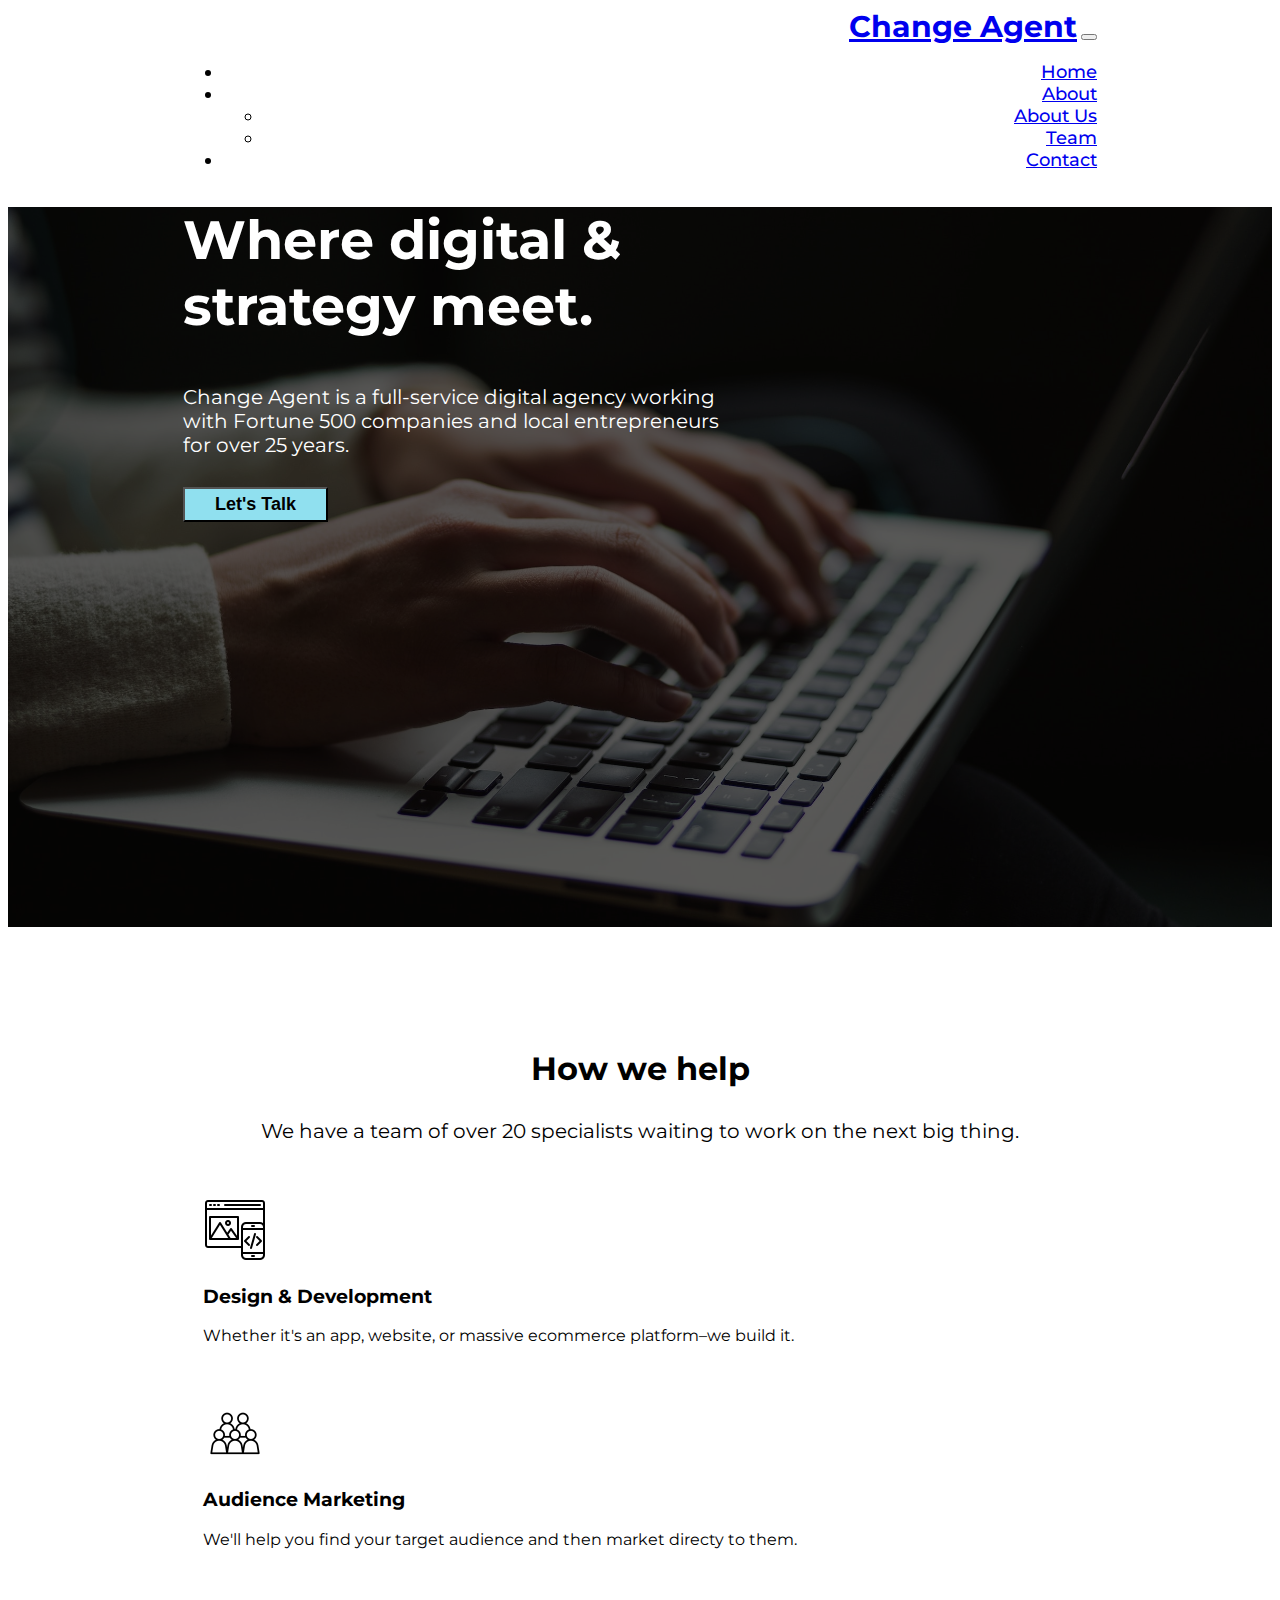
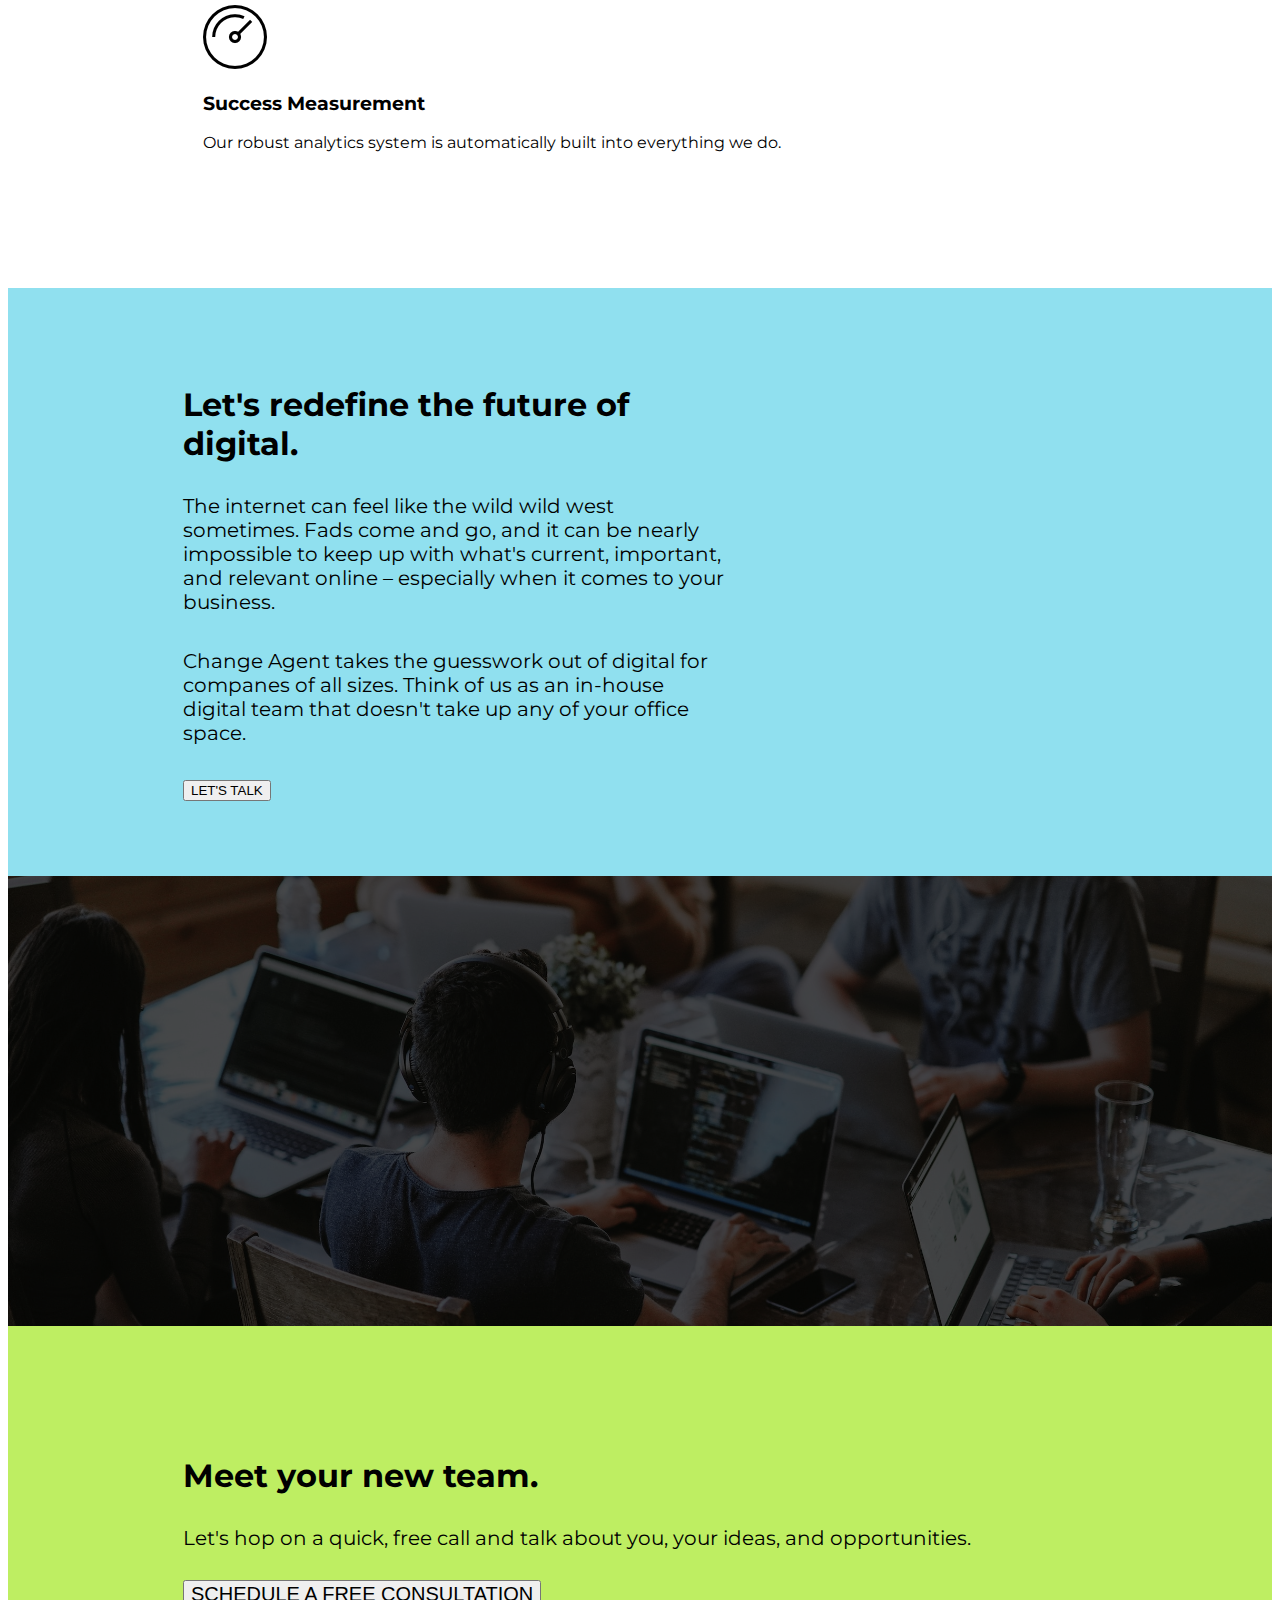
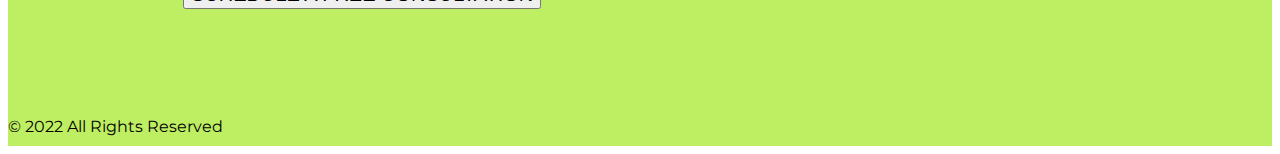
<file: index.html>
<!DOCTYPE html>
<html lang="en">

<head>
    <meta charset="UTF-8">
    <meta http-equiv="X-UA-Compatible" content="IE=edge">
    <meta name="viewport" content="width=device-width, initial-scale=1.0">
    <title>Document</title>
    <link href="https://cdn.jsdelivr.net/npm/bootstrap@5.3.0-alpha3/dist/css/bootstrap.min.css" rel="stylesheet" integrity="sha384-KK94CHFLLe+nY2dmCWGMq91rCGa5gtU4mk92HdvYe+M/SXH301p5ILy+dN9+nJOZ" crossorigin="anonymous">
    <link rel="stylesheet" href="style.css">

</head>

<body>

    <nav class="navbar navbar-expand-lg px-4 py-4">
        <div class="container-fluid pt-2 pb-2 navigation">
            <a class="navbar-brand" href="index.html">Change Agent</a>
            <button class="navbar-toggler" type="button" data-bs-toggle="collapse" data-bs-target="#navbarSupportedContent" aria-controls="navbarSupportedContent" aria-expanded="false" aria-label="Toggle navigation">
                <span class="navbar-toggler-icon"></span>
            </button>
            <div class="collapse navbar-collapse " id="navbarSupportedContent">
                <ul class="navbar-nav mb-2 mb-lg-0 justify-content-end ms-auto">

                    <li class="nav-item px-2 ">
                        <a class="nav-link" href="index.html">Home</a>
                    </li>
                    <li class="nav-item dropdown px-2 ">
                        <a class="nav-link dropdown-toggle" href="about.html" role="button" data-bs-toggle="dropdown" aria-expanded="false">
                            About
                        </a>
                        <ul class="dropdown-menu">
                            <li px-2><a class="dropdown-item" href="about.html">About Us</a></li>
                            <li px-2><a class="dropdown-item" href="team.html">Team</a></li>
                        </ul>
                    </li>
                    <li class="nav-item px-2">
                        <a class="nav-link active" aria-current="page" href="contact.html">Contact</a>
                    </li>
                </ul>
            </div>
        </div>
    </nav>

    <div class="landing-hero d-flex flex-column justify-content-center">
        <div class="container-fluid p-4">
            <div class="hero-text">
                <h1>Where digital & strategy meet.</h1>
                <p>Change Agent is a full-service digital agency working with Fortune 500 companies and local entrepreneurs for over 25 years. </p>
                <button class="btn">Let's Talk</button>
            </div>
        </div>
    </div>

    <div class="landing-3 d-flex flex-column text-center">
        <div class="container-fluid p-4">
            <div class="text-3">
                <h1>How we help</h1>
                <p>We have a team of over 20 specialists waiting to work on the next big thing.</p>
            </div>

            <div class="landing-services d-flex text-center">
                <div class="landing-service">
                    <img src="img/web-design.png" alt="">
                    <h3 class="fw-bold">Design & Development</h3>
                    <p>Whether it's an app, website, or massive ecommerce platform–we build it.</p>
                </div>
                <div class="landing-service">
                    <img src="img/audience.png" alt="">
                    <h3 class="fw-bold">Audience Marketing</h3>
                    <p>We'll help you find your target audience and then market directy to them.</p>
                </div>
                <div class="landing-service">
                    <img src="img/speedometer.png" alt="">
                    <h3 class="fw-bold">Success Measurement</h3>
                    <p>Our robust analytics system is automatically built into everything we do.</p>
                </div>
            </div>
        </div>
    </div>

    <div class="landing-4 d-flex">
        <div class="container-fluid p-4 d-flex flex-column justify-content-center align-items-center">
            <div class="text-4 ">
                <h1>Let's redefine the future of digital.</h1>
                <p>The internet can feel like the wild wild west sometimes. Fads come and go, and it can be nearly impossible to keep up with what's current, important, and relevant online – especially when it comes to your business.</p>
                <p>Change Agent takes the guesswork out of digital for companes of all sizes. Think of us as an in-house digital team that doesn't take up any of your office space.</p>
                <button class="btn btn-light fw-bold">LET'S TALK</button>
            </div>
        </div>
    </div>

    <div class="landing-5 d-flex  text-light">
        <div class="container-fluid p-4">
        </div>
    </div>

    <div class="footer text-center">
        <div class="footer-text container-fluid d-flex flex-column justify-content-center align-items-center">
            <h1>Meet your new team.</h1>
            <p>Let's hop on a quick, free call and talk about you, your ideas, and opportunities.</p>
            <button class="btn btn-dark fw-bold">SCHEDULE A FREE CONSULTATION</button>

        </div>
        <div class="container-fluid site d-flex align-items-end justify-content-center">
            <p>© 2022 All Rights Reserved</p>
        </div>
    </div>


    <script src="https://cdn.jsdelivr.net/npm/bootstrap@5.3.0-alpha3/dist/js/bootstrap.bundle.min.js" integrity="sha384-ENjdO4Dr2bkBIFxQpeoTz1HIcje39Wm4jDKdf19U8gI4ddQ3GYNS7NTKfAdVQSZe" crossorigin="anonymous"></script>

</body>

</html>
</file>
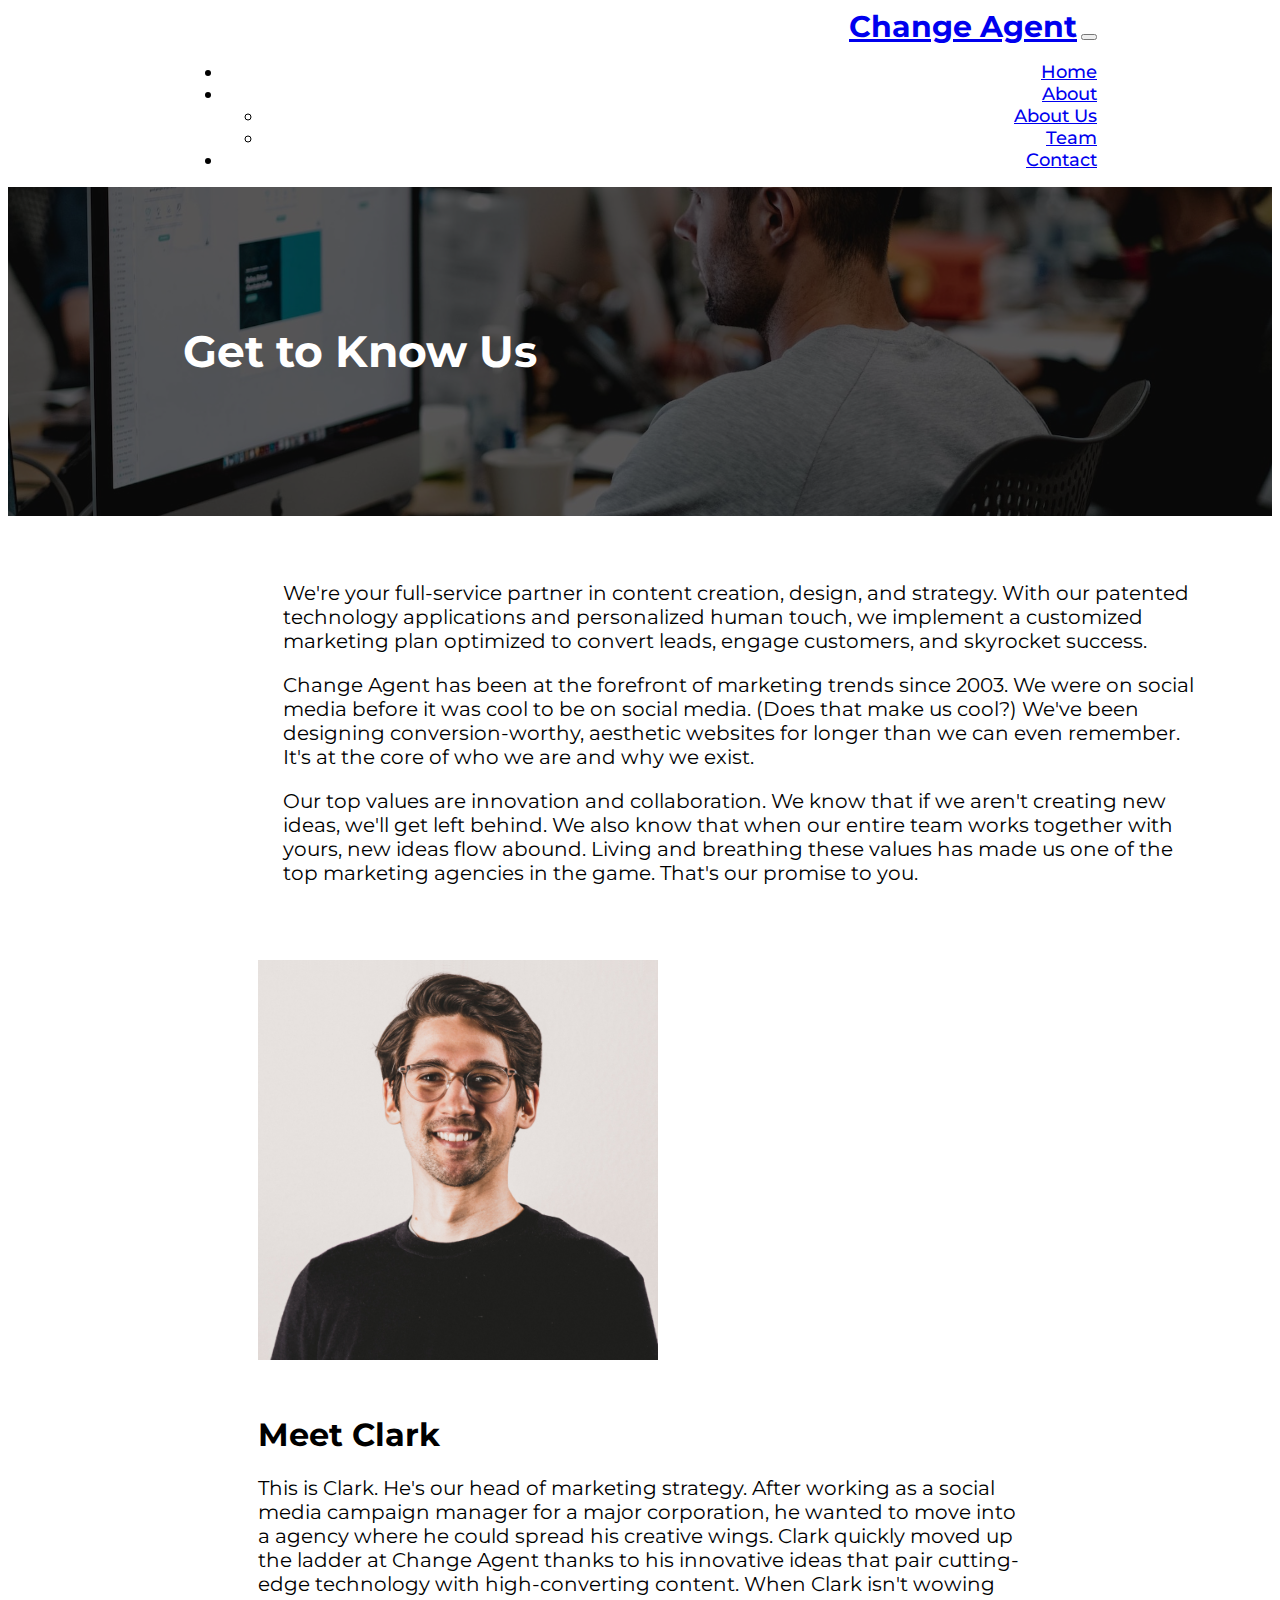
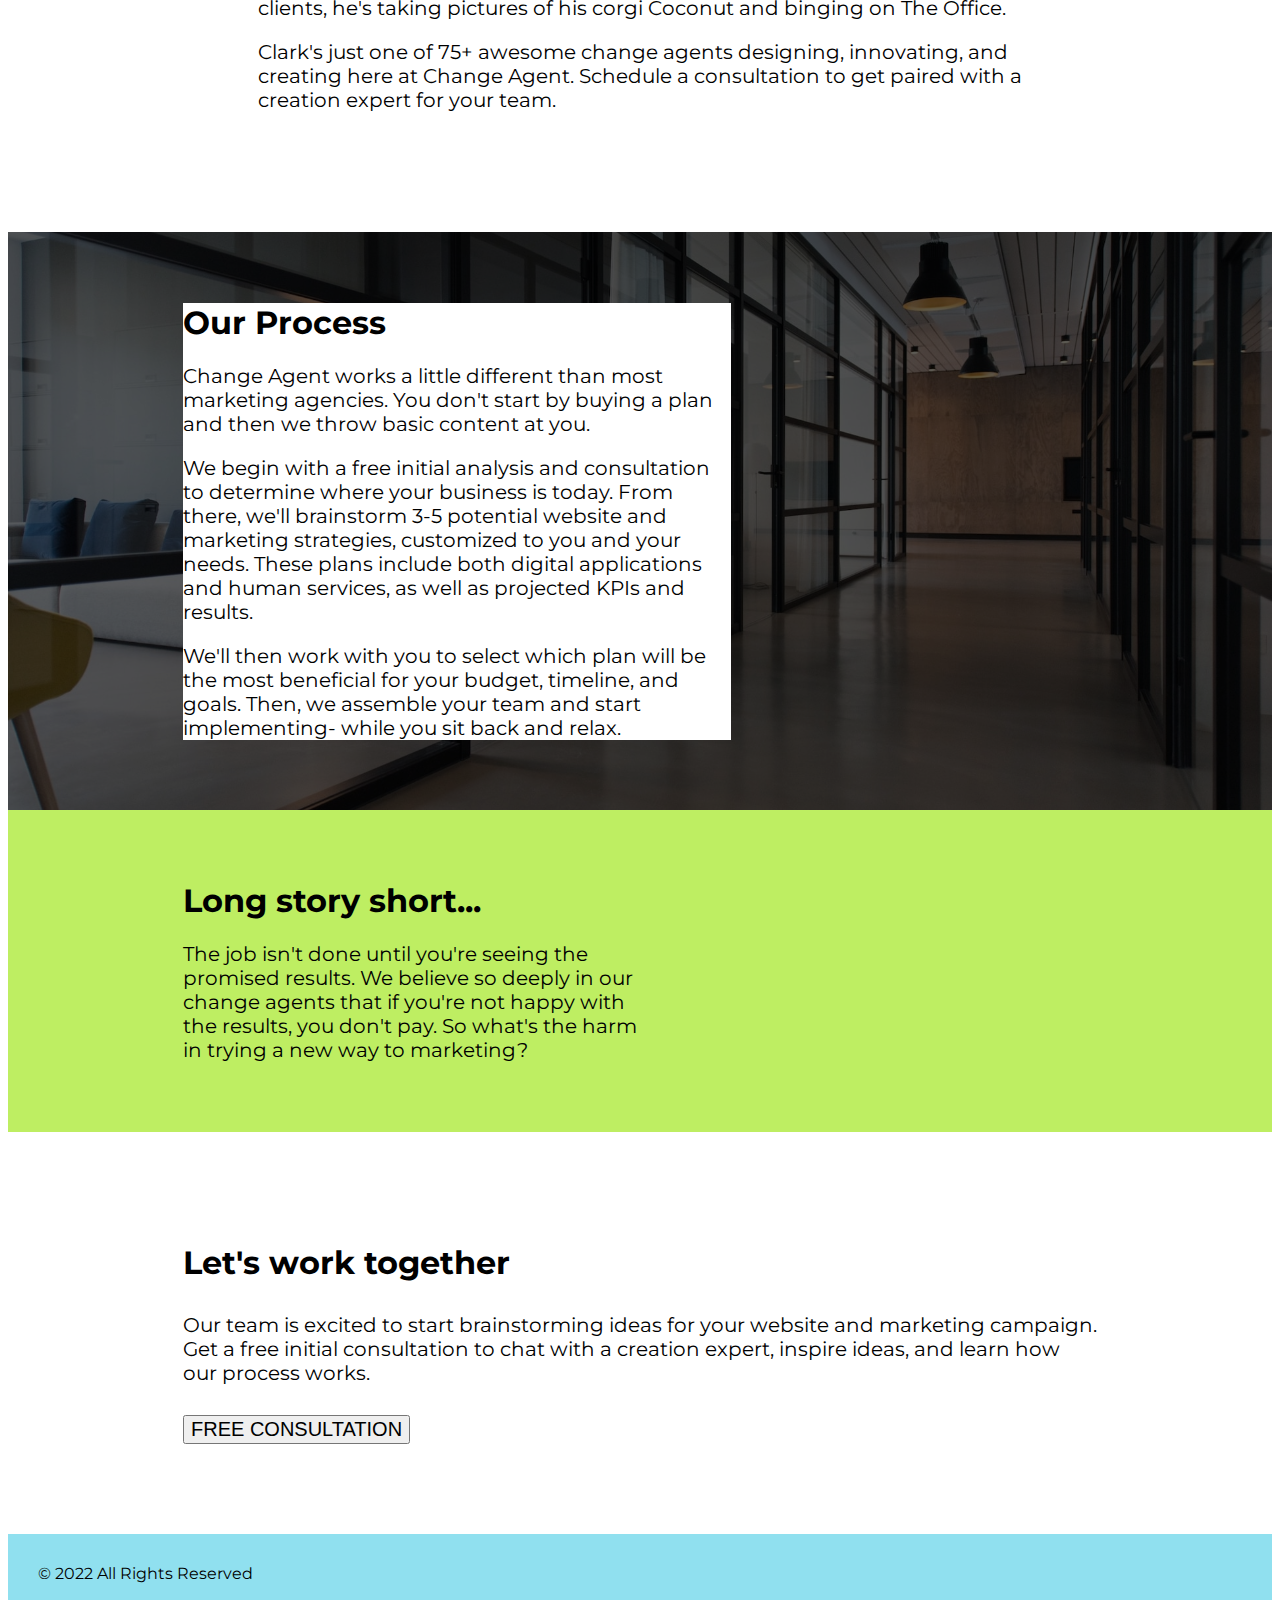
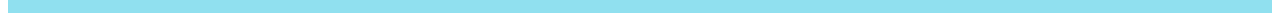
<file: about.html>
<!DOCTYPE html>
<html lang="en">

<head>
    <meta charset="UTF-8">
    <meta http-equiv="X-UA-Compatible" content="IE=edge">
    <meta name="viewport" content="width=device-width, initial-scale=1.0">
    <title>Document</title>
    <link href="https://cdn.jsdelivr.net/npm/bootstrap@5.3.0-alpha3/dist/css/bootstrap.min.css" rel="stylesheet" integrity="sha384-KK94CHFLLe+nY2dmCWGMq91rCGa5gtU4mk92HdvYe+M/SXH301p5ILy+dN9+nJOZ" crossorigin="anonymous">
    <link rel="stylesheet" href="style.css">

</head>

<body>

    <nav class="navbar navbar-expand-lg p-4">
        <div class="container-fluid pt-2 pb-2 navigation">
            <a class="navbar-brand" href="index.html">Change Agent</a>
            <button class="navbar-toggler" type="button" data-bs-toggle="collapse" data-bs-target="#navbarSupportedContent" aria-controls="navbarSupportedContent" aria-expanded="false" aria-label="Toggle navigation">
                <span class="navbar-toggler-icon"></span>
            </button>
            <div class="collapse navbar-collapse " id="navbarSupportedContent">
                <ul class="navbar-nav mb-2 mb-lg-0 justify-content-end ms-auto">

                    <li class="nav-item px-2 ">
                        <a class="nav-link" href="index.html">Home</a>
                    </li>
                    <li class="nav-item dropdown px-2 ">
                        <a class="nav-link dropdown-toggle" href="about.html" role="button" data-bs-toggle="dropdown" aria-expanded="false">
                            About
                        </a>
                        <ul class="dropdown-menu">
                            <li px-2><a class="dropdown-item" href="about.html">About Us</a></li>
                            <li px-2><a class="dropdown-item" href="team.html">Team</a></li>
                        </ul>
                    </li>
                    <li class="nav-item px-2">
                        <a class="nav-link" href="contact.html">Contact</a>
                    </li>
                </ul>
            </div>
        </div>
    </nav>

    <div class="header text-center about">
        <div class="header-text container-fluid d-flex flex-column justify-content-center align-items-center">
            <h1 class="fw-bold">Get to Know Us</h1>
        </div>
    </div>

    <div class="about-2 d-flex flex-column justify-content-center align-items-center">
        <div class="container-fluid p-4 d-flex flex-column justify-content-center align-items-center">
            <div class="about-text ">
                <p>
                    We're your full-service partner in content creation, design, and strategy. With our patented technology applications and personalized human touch, we implement a customized marketing plan optimized to convert leads, engage customers, and skyrocket success. </p>
                <p>Change Agent has been at the forefront of marketing trends since 2003. We were on social media before it was cool to be on social media. (Does that make us cool?) We've been designing conversion-worthy, aesthetic websites for longer than we can even remember. It's at the core of who we are and why we exist. </p>
                <p>Our top values are innovation and collaboration. We know that if we aren't creating new ideas, we'll get left behind. We also know that when our entire team works together with yours, new ideas flow abound. Living and breathing these values has made us one of the top marketing agencies in the game. That's our promise to you.</p>
            </div>
        </div>
    </div>

    <div class="about-3">
        <div class="worker container-fluid d-flex justify-content-center align-items-center">
            <div class="worker-img">
                <img src="img/worker.jpg" alt="">
            </div>
            <div class=" worker-bio px-4">
                <h1 class="fw-bold">Meet Clark</h1>
                <p>This is Clark. He's our head of marketing strategy. After working as a social media campaign manager for a major corporation, he wanted to move into a agency where he could spread his creative wings. Clark quickly moved up the ladder at Change Agent thanks to his innovative ideas that pair cutting-edge technology with high-converting content. When Clark isn't wowing clients, he's taking pictures of his corgi Coconut and binging on The Office.</p>
                <p>Clark's just one of 75+ awesome change agents designing, innovating, and creating here at Change Agent. Schedule a consultation to get paired with a creation expert for your team.</p>
            </div>
        </div>
    </div>

    <div class="about-4">
        <div class="our-process container-fluid d-flex ">
            <div class="our-process-text p-4">
                <h1 class="fw-bold">Our Process</h1>
                <p>Change Agent works a little different than most marketing agencies. You don't start by buying a plan and then we throw basic content at you.</p>
                <p>We begin with a free initial analysis and consultation to determine where your business is today. From there, we'll brainstorm 3-5 potential website and marketing strategies, customized to you and your needs. These plans include both digital applications and human services, as well as projected KPIs and results.</p>
                <p>We'll then work with you to select which plan will be the most beneficial for your budget, timeline, and goals. Then, we assemble your team and start implementing- while you sit back and relax.</p>
            </div>
        </div>
    </div>

    <div class="about-hero d-flex text-dark">
        <div class="container-fluid p-4 d-flex flex-column justify-content-center align-items-center">
            <div class="text-5 ">
                <h1 class="fw-bold text-center">Long story short...</h1>
                <p>The job isn't done until you're seeing the promised results. We believe so deeply in our change agents that if you're not happy with the results, you don't pay. So what's the harm in trying a new way to marketing?</p>
            </div>
        </div>
    </div>

    <div class="about-footer text-center">
        <div class="footer-text container-fluid d-flex flex-column justify-content-center align-items-center">
            <h1>Let's work together</h1>
            <p>Our team is excited to start brainstorming ideas for your website and marketing campaign. Get a free initial consultation to chat with a creation expert, inspire ideas, and learn how our process works. </p>
            <button class="btn btn-dark fw-bold">FREE CONSULTATION</button>

        </div>
    </div>

    <div class="container-fluid about-site d-flex align-items-end justify-content-center">
        <p>© 2022 All Rights Reserved</p>
    </div>


    <script src="https://cdn.jsdelivr.net/npm/bootstrap@5.3.0-alpha3/dist/js/bootstrap.bundle.min.js" integrity="sha384-ENjdO4Dr2bkBIFxQpeoTz1HIcje39Wm4jDKdf19U8gI4ddQ3GYNS7NTKfAdVQSZe" crossorigin="anonymous"></script>
</body>

</html>
</file>
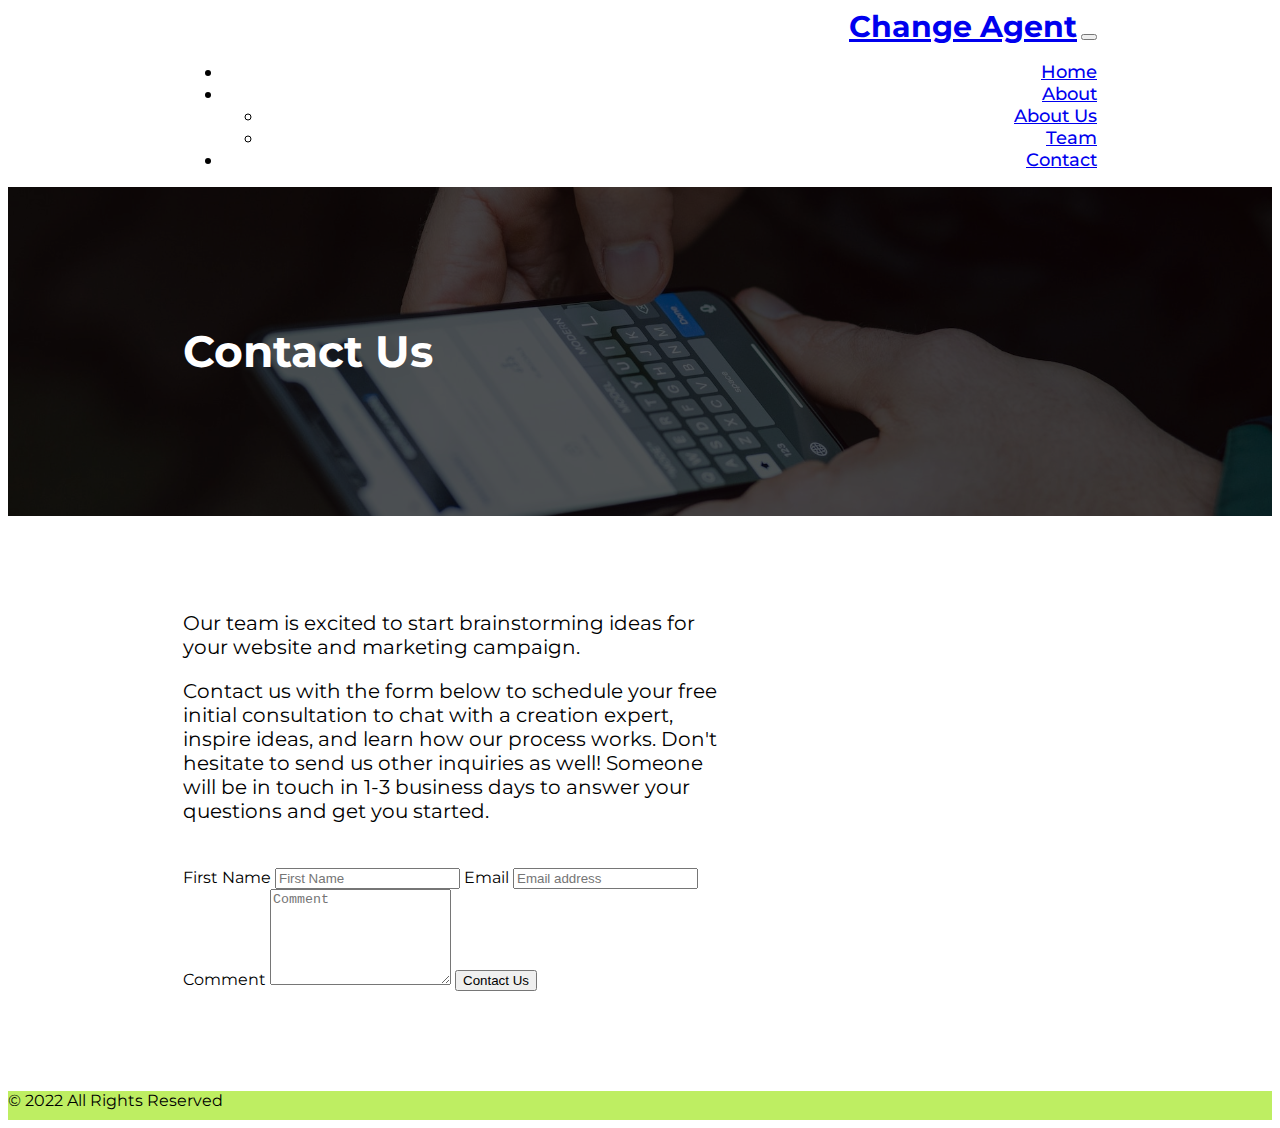
<file: contact.html>
<!DOCTYPE html>
<html lang="en">

<head>
    <meta charset="UTF-8">
    <meta http-equiv="X-UA-Compatible" content="IE=edge">
    <meta name="viewport" content="width=device-width, initial-scale=1.0">
    <title>Document</title>
    <link href="https://cdn.jsdelivr.net/npm/bootstrap@5.3.0-alpha3/dist/css/bootstrap.min.css" rel="stylesheet" integrity="sha384-KK94CHFLLe+nY2dmCWGMq91rCGa5gtU4mk92HdvYe+M/SXH301p5ILy+dN9+nJOZ" crossorigin="anonymous">
    <link rel="stylesheet" href="style.css">

</head>

<body>

    <nav class="navbar navbar-expand-lg p-4">
        <div class="container-fluid pt-2 pb-2 navigation">
            <a class="navbar-brand" href="index.html">Change Agent</a>
            <button class="navbar-toggler" type="button" data-bs-toggle="collapse" data-bs-target="#navbarSupportedContent" aria-controls="navbarSupportedContent" aria-expanded="false" aria-label="Toggle navigation">
                <span class="navbar-toggler-icon"></span>
            </button>
            <div class="collapse navbar-collapse " id="navbarSupportedContent">
                <ul class="navbar-nav mb-2 mb-lg-0 justify-content-end ms-auto">

                    <li class="nav-item px-2 ">
                        <a class="nav-link" href="index.html">Home</a>
                    </li>
                    <li class="nav-item dropdown px-2 ">
                        <a class="nav-link dropdown-toggle" href="about.html" role="button" data-bs-toggle="dropdown" aria-expanded="false">
                            About
                        </a>
                        <ul class="dropdown-menu">
                            <li px-2><a class="dropdown-item" href="about.html">About Us</a></li>
                            <li px-2><a class="dropdown-item" href="team.html">Team</a></li>
                        </ul>
                    </li>
                    <li class="nav-item px-2">
                        <a class="nav-link active" aria-current="page" href="contact.html">Contact</a>
                    </li>
                </ul>
            </div>
        </div>
    </nav>

    <div class="header text-center contact">
        <div class="header-text container-fluid d-flex flex-column justify-content-center align-items-center">
            <h1 class="fw-bold">Contact Us</h1>
        </div>
    </div>

    <div class="contact-2 d-flex flex-column justify-content-center align-items-center">
        <div class="container-fluid p-4 d-flex flex-column justify-content-center align-items-center">
            <div class="contact-text ">
                <p>Our team is excited to start brainstorming ideas for your website and marketing campaign.</p>
                <p>Contact us with the form below to schedule your free initial consultation to chat with a creation expert, inspire ideas, and learn how our process works. Don't hesitate to send us other inquiries as well! Someone will be in touch in 1-3 business days to answer your questions and get you started.</p>
            </div>
        </div>
    </div>

    <div class="contact-form d-flex flex-column justify-content-center align-items-center">
        <form action="">
            <label for="firstNameInput" class="form-label">First Name</label>
            <input type="text" aria-label="First name" class="form-control mb-3" placeholder="First Name">
            <label for="exampleFormControlInput1" class="form-label">Email</label>
            <input type="email" class="form-control mb-3" id="exampleFormControlInput1" placeholder="Email address">
            <label for="exampleFormControlTextarea1" class="form-label">Comment</label>
            <textarea class="form-control mb-3" id="exampleFormControlTextarea1" rows="6" placeholder="Comment"></textarea>
            <button type="submit" class="btn btn-dark fw-bold">Contact Us</button>
        </form>
    </div>


    <div class="footer text-center p-2">
        <div class="container-fluid site d-flex align-items-end justify-content-center p-4">
            <p>© 2022 All Rights Reserved</p>
        </div>
    </div>


    <script src="https://cdn.jsdelivr.net/npm/bootstrap@5.3.0-alpha3/dist/js/bootstrap.bundle.min.js" integrity="sha384-ENjdO4Dr2bkBIFxQpeoTz1HIcje39Wm4jDKdf19U8gI4ddQ3GYNS7NTKfAdVQSZe" crossorigin="anonymous"></script>
</file>
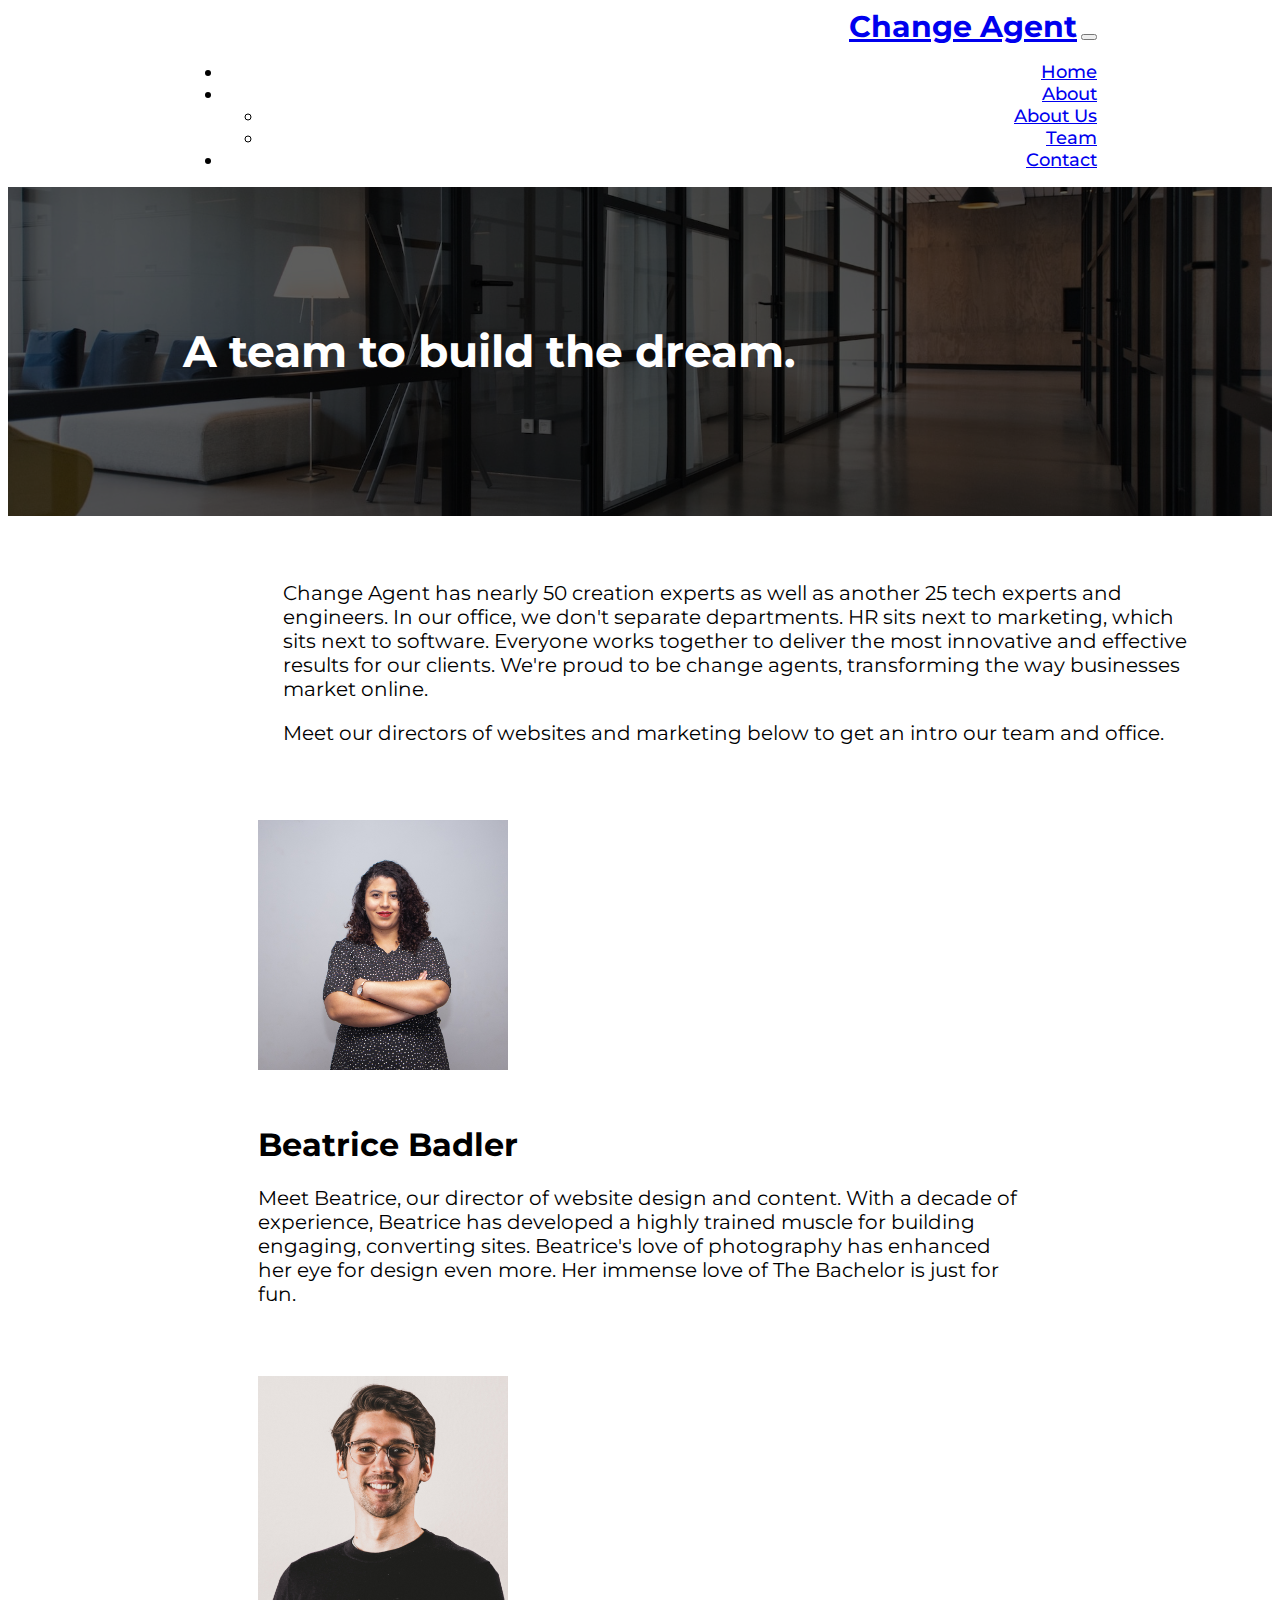
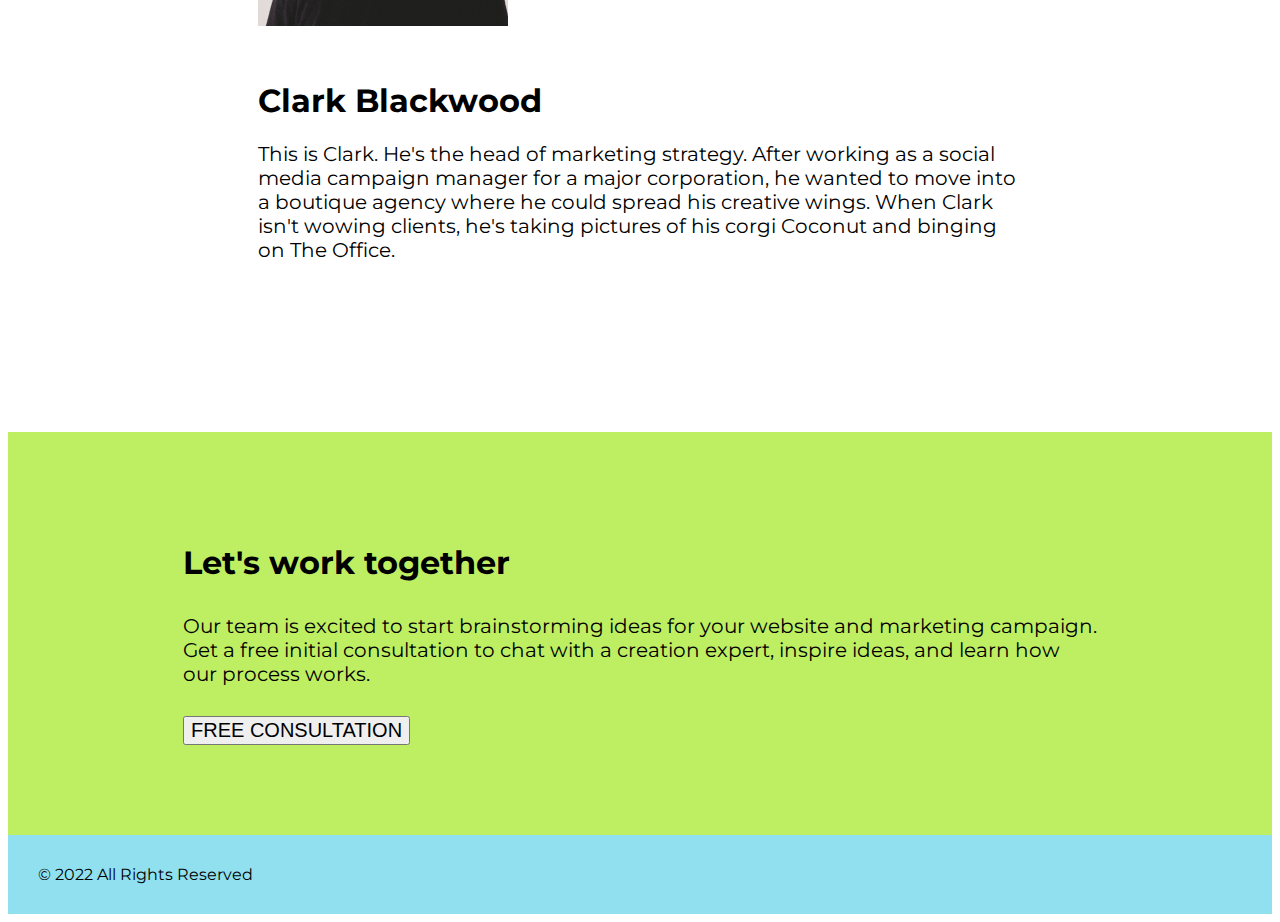
<file: team.html>
<!DOCTYPE html>
<html lang="en">

<head>
    <meta charset="UTF-8">
    <meta http-equiv="X-UA-Compatible" content="IE=edge">
    <meta name="viewport" content="width=device-width, initial-scale=1.0">
    <title>Document</title>
    <link href="https://cdn.jsdelivr.net/npm/bootstrap@5.3.0-alpha3/dist/css/bootstrap.min.css" rel="stylesheet" integrity="sha384-KK94CHFLLe+nY2dmCWGMq91rCGa5gtU4mk92HdvYe+M/SXH301p5ILy+dN9+nJOZ" crossorigin="anonymous">
    <link rel="stylesheet" href="style.css">

</head>

<body>

    <nav class="navbar navbar-expand-lg p-4">
        <div class="container-fluid pt-2 pb-2 navigation">
            <a class="navbar-brand" href="index.html">Change Agent</a>
            <button class="navbar-toggler" type="button" data-bs-toggle="collapse" data-bs-target="#navbarSupportedContent" aria-controls="navbarSupportedContent" aria-expanded="false" aria-label="Toggle navigation">
                <span class="navbar-toggler-icon"></span>
            </button>
            <div class="collapse navbar-collapse " id="navbarSupportedContent">
                <ul class="navbar-nav mb-2 mb-lg-0 justify-content-end ms-auto">

                    <li class="nav-item px-2 ">
                        <a class="nav-link" href="index.html">Home</a>
                    </li>
                    <li class="nav-item dropdown px-2 ">
                        <a class="nav-link dropdown-toggle" href="about.html" role="button" data-bs-toggle="dropdown" aria-expanded="false">
                            About
                        </a>
                        <ul class="dropdown-menu">
                            <li px-2><a class="dropdown-item" href="about.html">About Us</a></li>
                            <li px-2><a class="dropdown-item" href="team.html">Team</a></li>
                        </ul>
                    </li>
                    <li class="nav-item px-2">
                        <a class="nav-link" href="contact.html">Contact</a>
                    </li>
                </ul>
            </div>
        </div>
    </nav>

    <div class="header text-center team">
        <div class="header-text container-fluid d-flex flex-column justify-content-center align-items-center">
            <h1 class="fw-bold">A team to build the dream.</h1>
        </div>
    </div>

    <div class="team-2 d-flex flex-column justify-content-center align-items-center">
        <div class="container-fluid p-4 d-flex flex-column justify-content-center align-items-center">
            <div class="team-text ">
                <p>Change Agent has nearly 50 creation experts as well as another 25 tech experts and engineers. In our office, we don't separate departments. HR sits next to marketing, which sits next to software. Everyone works together to deliver the most innovative and effective results for our clients. We're proud to be change agents, transforming the way businesses market online. </p>
                <p>Meet our directors of websites and marketing below to get an intro our team and office. </p>
            </div>
        </div>
    </div>

    <div class="team-3">
        <div class="workers d-flex flex-column ">
            <div class="worker container-fluid d-flex justify-content-center align-items-center">
                <div class=" worker-img">
                    <img src="img/worker-2.jpg" alt="">
                </div>
                <div class=" worker-bio px-4">
                    <h1 class="fw-bold">Beatrice Badler</h1>
                    <p>Meet Beatrice, our director of website design and content. With a decade of experience, Beatrice has developed a highly trained muscle for building engaging, converting sites. Beatrice's love of photography has enhanced her eye for design even more. Her immense love of The Bachelor is just for fun.</p>
                </div>
            </div>
            <div class="worker container-fluid d-flex justify-content-center align-items-center">
                <div class=" worker-img">
                    <img src="img/worker.jpg" alt="">
                </div>
                <div class=" worker-bio px-4">
                    <h1 class="fw-bold">Clark Blackwood</h1>
                    <p>This is Clark. He's the head of marketing strategy. After working as a social media campaign manager for a major corporation, he wanted to move into a boutique agency where he could spread his creative wings. When Clark isn't wowing clients, he's taking pictures of his corgi Coconut and binging on The Office.</p>
                </div>
            </div>
        </div>
    </div>

    <div class="team-footer text-center">
        <div class="footer-text container-fluid d-flex flex-column justify-content-center align-items-center">
            <h1>Let's work together</h1>
            <p>Our team is excited to start brainstorming ideas for your website and marketing campaign. Get a free initial consultation to chat with a creation expert, inspire ideas, and learn how our process works. </p>
            <button class="btn btn-dark fw-bold">FREE CONSULTATION</button>

        </div>
    </div>

    <div class="container-fluid about-site d-flex align-items-end justify-content-center">
        <p>© 2022 All Rights Reserved</p>
    </div>


    <script src="https://cdn.jsdelivr.net/npm/bootstrap@5.3.0-alpha3/dist/js/bootstrap.bundle.min.js" integrity="sha384-ENjdO4Dr2bkBIFxQpeoTz1HIcje39Wm4jDKdf19U8gI4ddQ3GYNS7NTKfAdVQSZe" crossorigin="anonymous"></script>
</body>

</html>
</file>
<file: style.css>
@import url('https://fonts.googleapis.com/css2?family=Montserrat:ital,wght@0,100;0,200;0,300;0,400;0,500;0,600;0,700;0,800;0,900;1,300;1,400;1,500;1,600;1,700;1,800;1,900&display=swap');

body {
    font-family: 'Montserrat', sans-serif;
}

.navbar-brand {
    font-weight: bold;
    font-size: 30px;
}

.nav-item {
    font-weight: 500;
    font-size: 18px;
}

.navigation {
    padding: 0px 175px;
}

.navbar {
    text-align: right;
}

.landing-hero {
    background-image: url(img/bg.jpg);
    background-position: center;
    background-size: cover;
    background-repeat: no-repeat;
    background-color: rgb(93, 93, 93);
    background-blend-mode: multiply;
    height: 80vh;
    padding: 0px 175px;
}

.hero-text {
    color: white;
    width: 60%;
}

.hero-text h1 {
    font-size: 54px;
    font-weight: bold;
    padding-bottom: 10px;
}

.hero-text p {
    font-size: 20px;
    padding-bottom: 10px;
}

.hero-text button {
    background-color: #90e0ef;
    font-weight: 600;
    font-size: 18px;
    padding: 5px 30px;
}

.hero-text button:hover {
    background-color: #67a1ab;
    font-weight: 600;
    font-size: 18px;
    padding: 5px 30px;
}

.landing-3 {
    padding: 100px 175px;
}

.landing-3 .text-3 {
    text-align: center;
}

.landing-3 .text-3 h1 {
    font-weight: bold;
    padding-bottom: 10px;
}

.landing-3 .text-3 p {
    font-size: 20px;
    padding-bottom: 15px;
}


.landing-3 .landing-services .landing-service {
    padding: 20px;
}

.landing-4 {
    background-color: #90e0ef;
    padding: 75px 175px;
}

.landing-4 .text-4 {
    width: 60%;
}

.landing-4 .text-4 h1 {
    font-weight: bold;
    padding-bottom: 10px;
}

.landing-4 .text-4 p {
    font-size: 20px;
    padding-bottom: 15px;
}

.landing-5 {
    background-image: url(img/bg2.jpg);
    background-position: center;
    background-size: cover;
    background-repeat: no-repeat;
    background-color: rgb(93, 93, 93);
    background-blend-mode: multiply;
    height: 50vh;
    padding: 0px 175px;
}


.footer {
    background-color: #beee62;
    height: auto;
}

.footer .footer-text {
    padding: 12vh 175px;
}

.footer .footer-text h1 {
    font-weight: bold;
    padding-bottom: 10px;
    color: black;
}

.footer .footer-text p {
    font-size: 20px;
    padding-bottom: 10px;
    color: black;
}

.footer .footer-text button {
    font-size: 20px;
}

.footer .site {
    padding-bottom: 10px;
}

.footer .site p {
    padding: 0;
    margin: 0;
}


/* CONTACT PAGE */

.header {
    height: auto;
    color: white;
}

.header-text {
    padding: 12vh 175px;
}

.header-text h1 {
    font-size: 44px;
}

.contact {
    background-image: url(img/header-contact.jpg);
    background-position: center;
    background-size: cover;
    background-repeat: no-repeat;
    background-color: rgb(93, 93, 93);
    background-blend-mode: multiply;
    /* padding: 0px 175px; */
}

.contact-2 {
    padding: 75px 175px 25px 175px;
}

.contact-2 .contact-text {
    width: 60%;
    font-size: 20px;
}

.contact-form {
    /* background-color: orange; */
    padding: 0px 175px 100px 175px;
}

.contact-form form {
    width: 57%;
}


/* ABOUT PAGE */

.about {
    background-image: url(img/about.jpg);
    background-position: center;
    background-size: cover;
    background-repeat: no-repeat;
    background-color: rgb(93, 93, 93);
    background-blend-mode: multiply;
}

.about-2 {
    padding: 0px 175px 0px 175px;
}

.about-2 .about-text {
    padding: 5vh 100px;
    width: 100%;
    font-size: 20px;
}

.about-3 {
    /* background-color: orange; */
    padding: 10px 250px 100px 250px;
}

.about-3 .worker .worker-bio {
    height: 100%;
}

.about-3 .worker .worker-bio p {
    font-size: 20px;
}

.about-4 {
    background-image: url(img/our-process.jpg);
    background-position: center;
    background-size: cover;
    background-repeat: no-repeat;
    background-color: rgb(93, 93, 93);
    background-blend-mode: multiply;
}

.our-process {
    padding: 50px 175px 50px 175px;
}

.our-process-text {
    background-color: white;
    width: 60%;
}

.our-process-text p {
    font-size: 20px;
}

.about-hero {
    background-color: #beee62;
    padding: 50px 175px 50px 175px;
}

.about-hero .text-5 {
    width: 50%;
}

.about-hero .text-5 p {
    font-size: 20px;
}

.worker-img {
    padding-bottom: 30px;
}

.worker-img img {
    width: 400px;
}

.about-3 .worker {
    flex-direction: column;
}

.about-footer .footer-text {
    padding: 10vh 175px;
}

.about-footer .footer-text h1 {
    font-weight: bold;
    padding-bottom: 10px;
}

.about-footer .footer-text p {
    font-size: 20px;
    padding-bottom: 10px;
}

.about-footer .footer-text button {
    font-size: 20px;
}

.about-site {
    background-color: #90e0ef;
    padding: 30px;
}

.about-site p {
    padding: 0;
    margin: 0;
}

/* TEAM PAGE ==================*/

.team {
    background-image: url(img/our-process.jpg);
    background-position: center;
    background-size: cover;
    background-repeat: no-repeat;
    background-color: rgb(93, 93, 93);
    background-blend-mode: multiply;
}

.team-2 {
    padding: 0px 175px 0px 175px;
}

.team-2 .team-text {
    padding: 5vh 100px;
    width: 100%;
    font-size: 20px;
}

.team-3 {
    /* background-color: orange; */
    padding: 10px 250px 100px 250px;
}

.team-3 .workers {
    /* background-color: orange; */
    min-height: 600px;
}

.team-3 .worker {
    padding-bottom: 50px;
}

.team-3 .worker .worker-bio {
    height: 100%;
}

.team-3 .worker .worker-bio p {
    font-size: 20px;
}

.team-3 .worker-img img {
    width: 250px;
}

.team-footer .footer-text {
    background-color: #beee62;
    padding: 10vh 175px;
}

.team-footer .footer-text h1 {
    font-weight: bold;
    padding-bottom: 10px;
}

.team-footer .footer-text p {
    font-size: 20px;
    padding-bottom: 10px;
}

.team-footer .footer-text button {
    font-size: 20px;
}

.team-footer .footer-text {
    padding: 10vh 175px;
}

.about-site {
    background-color: #90e0ef;
    padding: 30px;
}

.about-site p {
    padding: 0;
    margin: 0;
}


/* MEDIA QUERIES */


/* `xl` applies to large devices (desktops, less than 1200px) */
@media (max-width: 1199.98px) {
    .navbar-brand {
        font-size: 26px;
    }

    .navigation {
        padding: 0px 125px;
    }

    .landing-hero {
        padding: 0px 125px;
    }

    .hero-text {
        width: 60%;
    }

    .hero-text h1 {
        font-size: 48px;
    }

    .hero-text button {
        padding: 5px 25px;
    }

    .hero-text button:hover {
        padding: 5px 25px;
    }

    .landing-3 {
        padding: 100px 125px;
    }

    .landing-3 .landing-services .landing-service h3 {
        font-size: 20px;
        font-weight: bold;
    }

    .landing-4 {
        padding: 75px 125px;
    }

    .landing-4 .text-4 {
        width: 75%;
    }

    .landing-5 {
        padding: 0px 125px;
    }

    .footer .footer-text {
        padding: 12vh 125px;
    }

    .footer .footer-text button {
        font-size: 18px;
    }

    /* CONTACT PAGE */

    .header {
        height: auto;
        color: white;
    }

    .header-text {
        padding: 12vh 125px;
    }

    .header-text h1 {
        font-size: 44px;
    }

    .contact-2 {
        padding: 75px 125px 25px 125px;
    }

    .contact-2 .contact-text {
        width: 75%;
        font-size: 20px;
    }

    .contact-form {
        /* background-color: orange; */
        padding: 0px 175px 100px 175px;
    }

    .contact-form form {
        width: 80%;
    }

    /* ABOUT PAGE ===========================*/

    .about-2 .about-text {
        padding: 5vh 100px;
        width: 100%;
        font-size: 20px;
    }

    .about-2 {
        padding: 0px 125px 0px 125px;
    }

    .about-2 .about-text {
        padding: 5vh 0px;
        width: 100%;
        font-size: 20px;
    }

    .about-3 {
        /* background-color: orange; */
        padding: 10px 125px 100px 125px;
    }

    .worker-img img {
        width: 350px;
    }

    .our-process {
        padding: 50px 125px 50px 125px;
    }

    .our-process-text {
        width: 75%;
    }

    .about-hero {
        padding: 50px 125px 50px 125px;
    }

    .about-hero .text-5 {
        width: 80%;
    }

    .about-footer .footer-text {
        padding: 10vh 125px;
    }

    .about-footer .footer-text h1 {
        font-weight: bold;
        padding-bottom: 10px;
    }

    .about-site {
        /* background-color: #34a0a4; */
        padding: 30px;
    }

    .about-site p {
        padding: 0;
        margin: 0;
    }

    /* TEAM PAGE ==================*/

    .team-2 .team-text {
        padding: 5vh 0px;
        width: 100%;
        font-size: 20px;
    }

    .team-3 {
        padding: 10px 100px 100px 100px;
    }

    .team-3 .workers {
        min-height: 600px;
    }

    .team-2 {
        padding: 0px 125px 0px 125px;
    }

    .team-footer .footer-text {
        padding: 10vh 125px;
    }


}

@media (max-width: 991.98px) {
    .dropdown-item {
        text-align: right;
    }

    .navbar-brand {
        font-size: 24px;
    }

    .navigation {
        padding: 0px 100px;
    }


    .landing-hero {
        height: 65vh;
        padding: 0px 100px;
    }

    .hero-text {
        width: 85%;
    }

    .hero-text h1 {
        font-size: 40px;
    }

    .hero-text p {
        font-size: 18px;
    }

    .hero-text button {
        padding: 5px 20px;
    }

    .hero-text button:hover {
        padding: 5px 20px;
    }

    .landing-3 {
        padding: 75px 100px;
    }


    .landing-3 .text-3 h1 {
        font-weight: bold;
        padding-bottom: 10px;
    }

    .landing-3 .text-3 p {
        font-size: 18px;
        padding-bottom: 15px;
    }


    .landing-3 .landing-services .landing-service h3 {
        font-size: 18px;
        font-weight: bold;
    }

    .landing-4 {
        /* background-color: #34a0a4; */
        padding: 75px 100px;
    }

    .landing-4 .text-4 {
        width: 100%;
    }

    .landing-4 .text-4 p {
        font-size: 18px;
    }

    .landing-5 {
        height: 35vh;
        padding: 0px 100px;
    }

    .footer .footer-text {
        padding: 10vh 100px;
    }

    .footer .footer-text p {
        font-size: 18px;
    }

    .footer .footer-text button {
        font-size: 18px;
    }

    /* CONTACT PAGE */

    .header-text {
        padding: 12vh 100px;
    }

    .contact-2 {
        padding: 75px 100px 25px 100px;
    }

    .contact-2 .contact-text {
        width: 100%;
        font-size: 20px;
    }

    .contact-form {
        /* background-color: orange; */
        padding: 0px 100px 100px 100px;
    }

    .contact-form form {
        width: 92%;
    }

    /* ABOUT PAGE ======================*/

    .about-2 {
        padding: 0px 100px 0px 100px;
    }

    .about-2 .about-text {
        padding: 50px 100px 50px 100px;
        width: 100vw;
        font-size: 18px;
    }

    .about-3 {
        padding: 10px 100px 100px 100px;
    }

    .about-3 .worker {
        flex-direction: column;
    }

    .about-3 .worker img {
        width: 350px;
        padding-bottom: 40px;
    }

    .about-3 .worker .worker-bio {
        height: 100%;
    }

    .about-3 .worker .worker-bio p {
        font-size: 18px;
    }

    .our-process {
        padding: 50px 100px 50px 100px;
    }

    .our-process-text {
        width: 90%;
    }

    .our-process-text p {
        font-size: 18px;
    }

    .about-hero {
        padding: 50px 100px 50px 100px;
    }

    .about-hero .text-5 {
        width: 90%;
    }

    .about-hero .text-5 p {
        font-size: 18px;
    }

    .about-footer .footer-text {
        padding: 10vh 100px;
    }

    .about-footer .footer-text p {
        font-size: 18px;
    }

    .about-footer .footer-text button {
        font-size: 18px;
    }

    /* TEAM PAGE ==================*/

    .team-2 {
        padding: 0px 100px 0px 100px;
    }

    .team-2 .team-text {
        padding: 5vh 0px;
        width: 100%;
        font-size: 18px;
    }

    .team-3 .worker {
        flex-direction: column;
    }

    .team-3 .worker .worker-img {
        padding-bottom: 30px;
    }

    .team-3 {
        padding: 10px 100px 100px 100px;
    }

    .team-3 .worker .worker-bio p {
        font-size: 18px;
    }

    .team-3 .worker-img img {
        width: 225px;
    }

    .team-footer .footer-text {
        padding: 10vh 100px;
    }
}

/* `md` applies to small devices (landscape phones, less than 768px) */
@media (max-width: 767.98px) {
    .landing-3 .landing-services {
        flex-direction: column;
    }

    .landing-3 .landing-services .landing-service {
        padding-top: 30px;
    }

    .landing-3 .landing-services .landing-service h3 {
        padding-top: 10px;
    }

    .about-hero {
        padding: 50px 100px 50px 100px;
    }

    .about-hero .text-5 {
        width: 100%;
    }


}

/* `sm` applies to x-small devices (portrait phones, less than 576px) */
@media (max-width: 575.98px) {
    .navbar-brand {
        font-size: 22px;
    }

    .nav-item {
        font-weight: 500;
        font-size: 16px;
    }

    .navigation {
        padding: 0px 20px;
    }

    .landing-hero {
        height: 65vh;
        padding: 0px 20px;
    }

    .hero-text {
        width: 100%;
    }

    .hero-text h1 {
        font-size: 30px;
    }

    .hero-text p {
        font-size: 16px;
    }

    .hero-text button {
        font-size: 16px;
        padding: 5px 15px;
    }

    .hero-text button:hover {
        padding: 5px 15px;
    }

    .landing-3 {
        padding: 50px 20px;
    }

    .landing-3 .text-3 h1 {
        font-weight: bold;
        padding-bottom: 10px;
    }

    .landing-3 .text-3 p {
        font-size: 16px;
    }


    .landing-4 {
        padding: 50px 20px;
    }

    .landing-4 .text-4 {
        width: 100%;
    }

    .landing-4 .text-4 p {
        font-size: 16px;
    }

    .landing-5 {
        height: 35vh;
        padding: 0px 20px;
    }

    .footer .footer-text {
        padding: 10vh 20px;
    }

    .footer .footer-text p {
        font-size: 16px;
    }

    .footer .footer-text button {
        font-size: 16px;
    }


    /* CONTACT PAGE */

    .header-text {
        padding: 10vh 100px;
    }

    .header-text h1 {
        font-size: 30px;
    }

    .contact-2 {
        padding: 50px 20px 25px 20px;
    }

    .contact-2 .contact-text {
        width: auto;
        font-size: 20px;
    }

    .contact-2 .contact-text p {
        font-size: 16px;
    }

    .contact-form {
        /* background-color: orange; */
        padding: 0px 20px 100px 20px;
    }

    .contact-form form {
        width: 86%;
    }

    .contact-form label {
        font-size: 16px;
    }

    /* ABOUT PAGE ======================*/

    .about-2 {
        padding: 0px 20px 0px 20px;
    }

    .about-2 .about-text {
        padding: 20px 20px 20px 20px;
        /* width: 100vw; */
        font-size: 16px;
    }

    .about-3 {
        padding: 10px 0px 100px 0px;
    }

    .about-3 .worker {
        padding: 0;
    }

    .about-3 .worker img {
        width: 250px;
        padding-bottom: 40px;
    }

    .about-3 .worker .worker-bio {
        height: 100%;
    }

    .about-3 .worker .worker-bio p {
        font-size: 16px;
    }

    .our-process {
        padding: 50px 20px 50px 20px;
    }

    .our-process-text {
        width: 95%;
    }

    .our-process-text p {
        font-size: 16px;
    }

    .about-hero {
        background-color: #beee62;
        padding: 50px 20px 50px 20px;
    }

    .about-hero .text-5 {
        width: 80%;
    }

    .about-hero .text-5 p {
        font-size: 16px;
    }

    .about-footer .footer-text {
        padding: 10vh 20px;
    }

    .about-footer .footer-text p {
        font-size: 16px;
    }

    .about-footer .footer-text button {
        font-size: 16px;
    }

    /* TEAM PAGE ==================*/

    .team-2 {
        padding: 0px 20px 0px 20px;
    }

    .team-2 .team-text {
        font-size: 16px;
    }

    .team-3 .worker .worker-bio p {
        font-size: 16px;
    }

    .team-3 {
        padding: 10px 20px 100px 20px;
    }

    .team-footer .footer-text {
        padding: 10vh 20px;
    }

}


@media (max-width: 414px) {
    .navbar-brand {
        font-size: 18px;
    }

    .navigation {
        padding: 0px 0px;
    }

    .landing-hero {
        height: 65vh;
        padding: 0px 0px;
    }

    .landing-3 {
        padding: 50px 00px;
    }

    .landing-4 {
        padding: 50px 0px;
    }

    .header-text {
        /* background-color: pink; */
        padding: 10vh 20px;
    }

    .about-2 {
        padding: 0px 0px 0px 0px;
    }

    .about-2 .about-text {
        padding: 10px 20px 10px 20px;
    }

    .about-3 {
        padding: 10px 0px 100px 0px;
    }

    .about-hero {
        background-color: #beee62;
        padding: 50px 0px 50px 0px;
    }

    .about-hero .text-5 {
        width: 100%;
    }

    .team-2 {
        padding: 0px 0px 0px 0px;
    }

    .team-2 .team-text {
        /* background-color: teal; */
        padding: 10px 0px 10px 0;
        width: 100%;
    }

    .team-3 {
        /* background-color: teal; */
        padding: 10px 0px 30px 0px;
    }

    .contact-2 {
        padding: 10px 0px 25px 0px;
    }

    .contact-2 .contact-text {
        width: auto;
        font-size: 18px;
    }

    .contact-form {
        /* background-color: orange; */
        padding: 0px 0px 80px 0px;
    }
}
</file>
